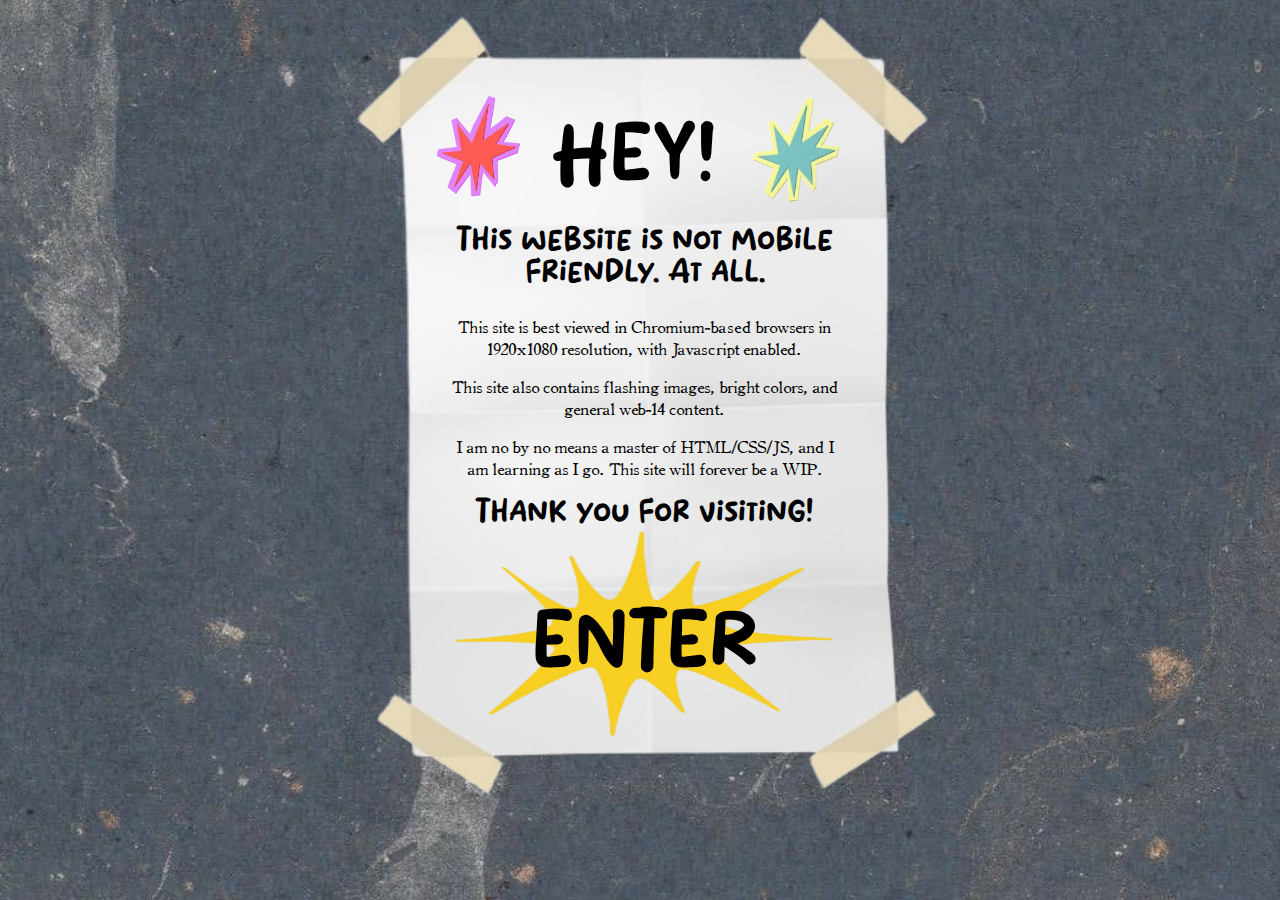
<file: index.html>
<!DOCTYPE html>
<html lang="en">
    <head>
        <link rel="stylesheet" href="css/general.css">
        <link rel="stylesheet" href="css/index.css">

        <meta charset="UTF-8">
        <meta name="viewport" content="width=device-width, initial-scale=1.0">
    
        <title>The Bulletin</title>
        <link rel="icon" type="image/x-icon" href="assets/pushpin.gif">
    </head>

    <body>
        <div class="paper">
        <img src="assets/index/tapedpaper.png" alt="" height="800px">

            <div class="papertxt">
                <div class="hey">
                    <img class="pinkred" src="assets/index/pinkred.png">
                    <h1>HEY!</h1>
                    <img class="blueyellow" src="assets/index/blueyellow.png">
                </div>
                
                <h2>This website is not mobile friendly. At all.</h2>
                <p>This site is best viewed in Chromium-based browsers in 1920x1080 resolution, with Javascript enabled.</p>
                <p>This site also contains flashing images, bright colors, and general web-14 content.</p>
                <p>I am no by no means a master of HTML/CSS/JS, and I am learning as I go. This site will forever be a WIP.</p>
                <h2>Thank you for visiting!</h2>
                
                <h1 class="enter"><a href="pages/homepage.html">ENTER</a></h1>
                <img class="yellow" src="assets/index/yellow.png">
            </div>
        </div>
    </body>
</html>
</file>
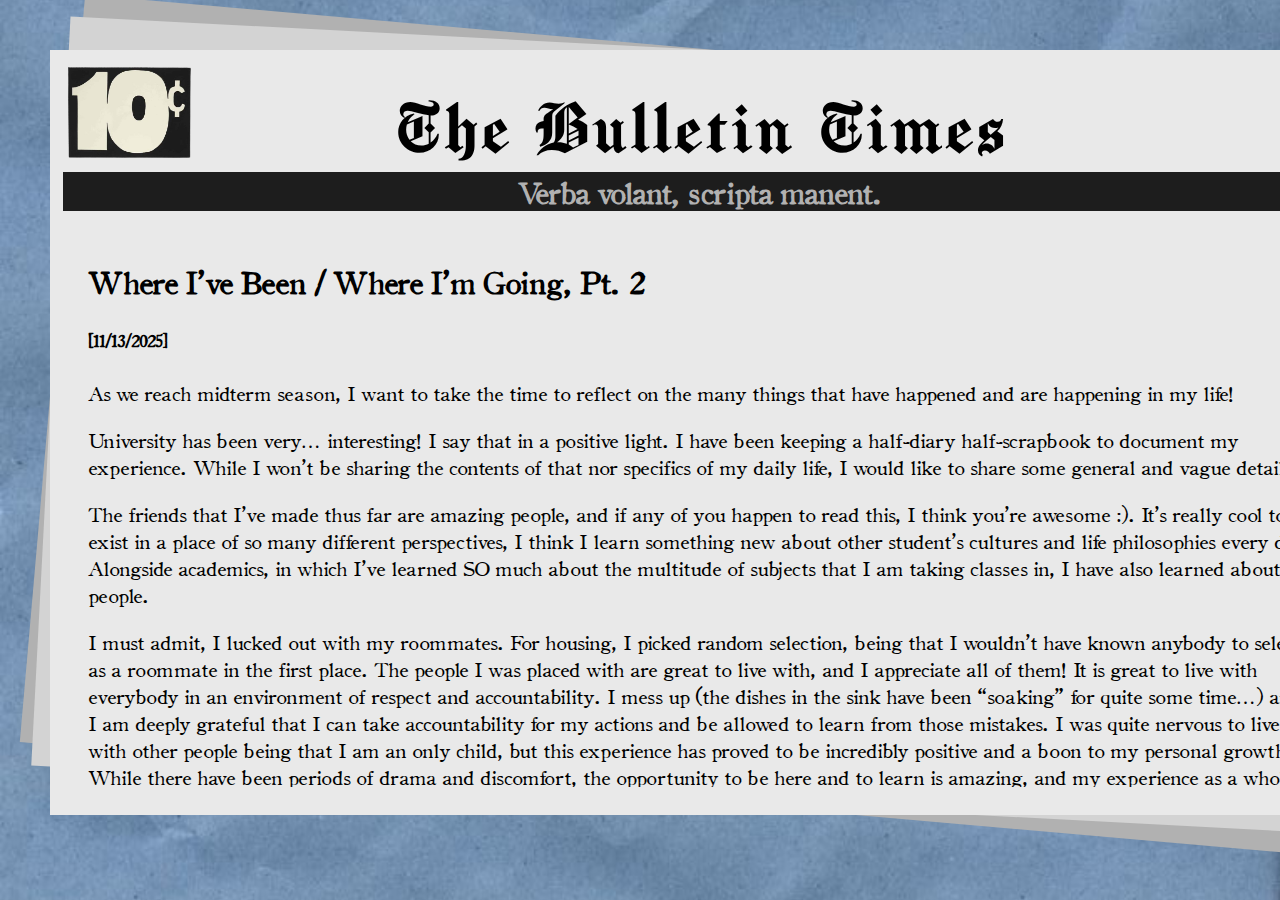
<file: pages/blog.html>
<!DOCTYPE html>
<html lang="en">
    <head>
        <link rel="stylesheet" href="/css/general.css">
        <link rel="stylesheet" href="/css/blog.css">

        <meta charset="UTF-8">
        <meta name="viewport" content="width=device-width, initial-scale=1.0">

        <title>The Bulletin - Blog</title>
        <link rel="icon" type="image/x-icon" href="/assets/pushpin.gif">
    </head>

    <body>
        <div class="paper-stack">
            <div class="image-container-paper">
                <img 
                src="/assets/blog/10c.png"
                height="125px"
                >

                <div class="paper-header">
                    <h1>The Bulletin Times</h1>

                    <div class="header-banner">
                        <h3>Verba volant, scripta manent.</h3>
                    </div>
                </div>

                <div class="card-container"> 

                    <!-- REMINDER THAT NEW POSTS GO ON TOP -->

                    
                <div class="card">
                    <h2>Where I’ve Been / Where I’m Going, Pt. 2</h2>
                    <h5>[11/13/2025]</h5>
                    <p>As we reach midterm season, I want to take the time to reflect on the many things that have happened and are happening in my life!</p>
                    <p>University has been very… interesting! I say that in a positive light. I have been keeping a half-diary half-scrapbook to document my experience. While I won’t be sharing the contents of that nor specifics of my daily life, I would like to share some general and vague details.</p>
                    <p>The friends that I’ve made thus far are amazing people, and if any of you happen to read this, I think you’re awesome :). It’s really cool to exist in a place of so many different perspectives, I think I learn something new about other student’s cultures and life philosophies every day! Alongside academics, in which I’ve learned SO much about the multitude of subjects that I am taking classes in, I have also learned about people.</p>
                    <p>I must admit, I lucked out with my roommates. For housing, I picked random selection, being that I wouldn’t have known anybody to select as a roommate in the first place. The people I was placed with are great to live with, and I appreciate all of them! It is great to live with everybody in an environment of respect and accountability. I mess up (the dishes in the sink have been “soaking” for quite some time…) and I am deeply grateful that I can take accountability for my actions and be allowed to learn from those mistakes. I was quite nervous to live with other people being that I am an only child, but this experience has proved to be incredibly positive and a boon to my personal growth. While there have been periods of drama and discomfort, the opportunity to be here and to learn is amazing, and my experience as a whole has been a net positive.</p>
                    <p>Now, to address the elephant in the room – I have been severely neglecting this website. To be honest, the university experience has been eating up a lot of my time. Given that I am in a place where I have responsibility to complete assignments, manage my time with much more scrutiny, and manage an apartment, the site has been placed on the backburner. Life is busy! Living away from my family for the first time has a giant learning curve, and I’m still figuring out some things. Regardless, I apologize for the broken promises of site updates and the lack of engagement I’ve had with this community. Today forward, I will make a conscious effort to work on this site as well as keep up with all of you! I appreciate you!</p>
                    <div class="endimage">
                        <img src="/assets/blog/heartsign.gif">
                    </div>
                </div>

                    <div class="card">
                        <h2>Where I’ve Been / Where I’m Going</h2>
                        <h5>[08/02/2025]</h5>
                        <p>It’s summer! I got my Associates and am now heading to university. I switched my major to computer science. Unfortunately most of my credits will not transfer as business admin. has little to do with comp sci, but at this point I do not care. This is a subject that I envision myself having a satisfying career in, if it takes me an extra year to complete the program then so be it.</p>
                        <p>My original thought was that with the extra time gained during the summer, I could flesh out this site more, study a new programming language, brush up on my math skills, etc. However, preparing for the transition to university has been eating up a lot of my time and energy. Preparing for living on campus, filling out all of the needed forms, going to the multiple orientations, and planning my degree are all taking up a lot of room in my brain.</p>
                        <p>I’ve been slowly picking away at different pages for this site. I am at the point where most of the page’s structures are completely finished, they just need to be filled with content (especially the shrine pages). I also have been revising some of the code in established pages.</p>
                        <p>In the meanwhile, I’ve been putting together a development portfolio for myself. It will just serve as a framework for now, as I feel I don’t have any worthwhile projects just yet. As I learn and make more things it will be updated. The job market and employment prospects for my desired career paths are not looking excellent at the moment, but I remain hopeful that if I showcase my talents well enough I will get hired (or at least an internship).</p>
                        <p>In all, things are looking up.</p>
                        <div class="endimage">
                            <img src="/assets/blog/highfive.webp">
                        </div>
                    </div>

                    <div class="card">
                        <h2>Keyboard Adventures / Review </h2>
                        <h5>[09/15/2024]</h5>
                        <p>I recently built a new mechanical keyboard! For those who are not familiar with what the following keyboard jargon (PCB, switches, membrane, etc.) means, I will explain below before delving into the build’s issues and timeline.</p>
                        <p>At their core, all keyboards work the same way – you press a key, and it sends a signal to your computer which is then decoded and turned into a letter or command. However, there are two main methods of making this happen: membrane keyboards, and mechanical keyboards.</p>
                        <p>On a membrane keyboard, all of the keys are connected to a rubber pad. When you press on a key, the pad gets pushed down to touch a circuit board. The part of the circuit board that gets touched determines which signal is sent to the computer. When pressed, the key can feel somewhat squishy.</p>
                        <div class="image-body">
                            <img 
                            src="/assets/blog/Membrane-key-deconstructed.jpg"
                            alt=""
                            height="300px">
                            <img 
                            src="/assets/blog/membrane-keyboard.png"
                            alt=""
                            height="300px">
                        </div>
                        <p>On the other hand, mechanical keyboards have a dedicated “switch” assigned to each section of a PCB (or “Printed Circuit Board”) to send signals to your computer. The feel of pressing on the key entirely depends on what type of switch is installed, it can be smooth, bumpy, or clicky. You can read in-depth about keyboard switches <a href="https://switchandclick.com/mechanical-keyboard-switch-guide/">here.</a> Mechanical keyboards can be purchased pre-built and pre-flashed, meaning that you can plug it in and immediately use it, or they can be purchased as parts and DIY-ed.</p>
                        <div class="image-body">
                            <img 
                            src="/assets/blog/mech-key-deconstructed.jpg"
                            alt=""
                            height="300px">
                            <img 
                            src="/assets/blog/mech-switches.jpg"
                            alt=""
                            height="300px">
                        </div>
                        <p>The advantage of DIY mechanical keyboards over pre-built and membrane keyboards is that if something malfunctions or breaks (let's say, the letter “H” will stop working all of a sudden), the keyboard can be fixed and be fully functional again. On a mechanical keyboard, you would have options on how to fix the issue, including simply replacing the broken parts. You also have options to customize the appearance of the keyboard, and they are easier to clean than membrane keyboards if gunk gets trapped in between a key.</p>
                        <p>If the letter “H” stops working on a membrane keyboard, the best option would be to throw the entire keyboard away and buy a new one. While for some, the convenience of plug-and-play keyboards trumps this potential outcome, I personally find it very wasteful. On average, a mechanical keyboard is rated to last anywhere from 20 million to 100 million key presses, while membrane keyboards typically only last five to ten million key presses. I’ve had to throw away multiple membrane keyboards simply due to heavy use (looking at you, Corsair!) Having to do this multiple times convinced me to switch to mechanical keyboards.</p>
                        <p>This is not to say that DIY mechanical keyboards are without their downsides. The cons to DIY mechanical keyboards are time, money, and patience. As I will later discuss, building mechanical keyboards can be incredibly frustrating, expensive, and time-consuming. They are frustrating to troubleshoot when something inevitably goes wrong or breaks, have an incredibly expensive barrier to entry, and take time and effort to learn to build as they are the antithesis of plug-and-play.</p>
                        <p>To get around these issues and still reap some of the benefits of a mechanical keyboard, you can buy pre-built. However, that puts you in the same spot as a membrane keyboard. Because it is pre-built, that usually means that repair is more difficult to achieve (but not impossible!) if something were to break, and it would be much more expensive to fully replace.</p>
                        <p>Now, onto the build timeline for my new mechanical keyboard! Pictured below is what the finished product looks like:</p>
                        <div class="image-body">
                            <img 
                            src="/assets/blog/kb-top.jpg" 
                            alt="" 
                            height="300px">
                            <img 
                            src="/assets/blog/kb.jpg" 
                            alt="" 
                            height="300px">
                        </div>
                        <p>Building this keyboard was probably one of the most frustrating builds I’ve done so far. It was an entire saga getting it to be functional, including some additional DIY jerry-rigging that shouldn’t have been necessary. There were many issues with this build that I would say were either the result of deceit, or massive design flaws with the keyboard case itself. What do I mean by this? Well... it’s a long story. </p>
                        <p>On the website where I purchased the DIY kit, there was a drop-down menu option that for an extra $10 they would make the PCB hot-swappable. When choosing this option, I was under the impression that the PCB that was listed on the website would be modified to be hot-swappable. Instead, I discovered that the drop-down option completely replaced the PCB with another PCB of the same format (65%) that was hot-swappable. In short, I thought I purchased a Savage65 PCB with hot-swap modifications, but instead received a hot-swap Brutal V2 (two completely different PCBs).</p>
                        <p>This originally wasn’t an issue, as I understand that some PCBs simply do not come in hot-swap variations. I figured, if it was an option to buy with the kit, and it's the same format, then it must be compatible with the other parts. I was very wrong.</p>
                        <p>I ran into the first issue after fully testing and assembling the keyboard. When I plugged the keyboard into my computer, the keyboard would only power on around half of the time. This was especially strange because during testing, when the top plate was not screwed into the bottom case, the PCB would turn on 100% of the time and give no issues. After some tinkering, I discovered that the PCB that I received was not, in fact, compatible with the case I had purchased it with in the kit.</p>
                        <p>Although in technicality the PCB does fit in the case, there is no clearance between where the USB-C port sits and where the PCB’s hot-swap sockets are placed. Because of the tight fit, these two components were touching and short circuiting the keyboard. This is why it would inconsistently power on. To fix this, I designed and 3D printed some risers for the case that sat in between the top and bottom of the case. This way, the PCB and USB-C port were not touching and the board would consistently power on.</p>
                        <div class="image-body">
                            <img 
                            src="/assets/blog/kb-riser.jpg"
                            alt=""
                            height="300px">
                        </div>
                        <p>After going through all of this trouble, I plugged in the keyboard and went onto QMK’s keyboard testing app, just to be sure that everything was working correctly. Lo and behold, the caps lock key was not registering!</p>
                        <div class="image-body">
                            <img 
                            src="/assets/blog/qmktester.png"
                            alt=""
                            height="300px">
                        </div>
                        <p>Wonderful.</p>
                        <p>At first, I assumed that because of all of the shorting the board went through, it had fried the hot-swap socket for the caps lock key. After some research and testing, though, I found out that the caps lock key was functional, but bound to “Fn”, the function key. Apparently, this is a default for the keyboard, which I don’t really understand because there are four additional media keys that could’ve been mapped to be Fn instead. But I digress.</p>
                        <p>This discovery, as annoying as it was at the time, came as somewhat of a relief. I was happy that the key’s socket wasn’t broken, as that would mean that I would have to solder to fix it. The fix for this issue is simple conceptually, but in practice is a major headache. I am not going to cover QMK simply because it frustrates me to no end, and in my opinion has very poor documentation for beginners and people who do not understand technical jargon. However, for re-mapping the keyboard, QMK is the best available option to do so.</p>
                        <p>Having to use QMK is not my biggest gripe with this keyboard, though. I am mainly upset that I had to go out of my way to get the keyboard to turn on without shorting. Through building this keyboard, it has become abundantly clear that this case is not compatible with the Brutal V2 hot-swap PCB. I feel empathy for those who may have purchased the same kit that I did, but do not have access to the resources that I do. Imagine you were a complete beginner to the keyboard hobby and wanted to build a keyboard that was quality and at a reasonable price. You purchase the keyboard kit with the $10 hot-swap upgrade, perhaps because you do not own a soldering iron and all of the materials needed. You receive your keyboard kit, build it according to the instructions to the letter, and it will not power on at all. To make matters worse, if you do not have access to 3D CAD software or a 3D printer (which, by the way, have incredibly steep learning curves), there would be no possible way to sufficiently fix this issue. You would be $300 in the hole, with nothing to show for it! It is almost as if you paid extra money to receive a product that was near guaranteed not to work due to compatibility issues.</p>
                        <p>It is beyond me why the company I purchased from has an option to include this PCB as an option for the Savage65 kit. The hopeful side in me is giving them the benefit of the doubt. Perhaps they simply did not realize that this issue is occurring, as the case does technically “fit”. The cynic in me thinks that this is just plain deceit on the part of the company. I believe that it is incredibly deceitful of them to list a hot-swap “upgrade” under the “Savage65 PCB Choice” category. One would think that an upgrade would entail modifying a Savage65 PCB to be hot-swap for additional cost, not replacing the advertised PCB with an entirely different, incompatible PCB.</p>
                        <p>It is a great shame that these issues occurred, as other than the shorting it was a relatively good build process (this cannot be said about many keyboard builds.) I believe that all of this frustration could have been prevented if the company were transparent about PCB compatibility for their different cases. If I had been made aware that the hot-swap PCB was not compatible with the case, I would’ve simply ordered the solder version and saved myself the headache and work of figuring out how to make the keyboard power on. The entire experience of building this keyboard was incredibly frustrating and time-consuming. If I had to rate my experience, it would be two stars out of five. I am not going to say that you should never buy from this company, because I am sure that had I received a compatible PCB the building experience would be excellent. Regardless, I now have a functional keyboard that I can use to create more code for this website, and for that I am grateful.</p>
                        <div class="endimage">
                            <img 
                            src="/assets/blog/aaaaaaaa.gif"
                            alt=""
                            height="300px">
                        </div>
                    </div>

                    <div class="card">
                        <h2>First Post! </h2>
                        <h5>[08/13/2024]</h5>

                        <p>First post! Building this site has been a lot of trial and error, and there are still many bugs to fix, however I am proud of myself for at least putting something onto the page, lol. As for the pages of the site that are not built yet, I am planning to complete one aspect of the website every two or three weeks, and releasing on a monthly schedule. Releases will generally stick to this time frame, but may be shorter or longer due to factors like the difficulty or volume of creating said page. It is a long time in between updates, but I am a full-time student. Most of my attention will be going towards school work, but I am going to try to dedicate time to work on the site as much as I can!</p>
                        <h5>My goals for this site are to:</h5>
                        <ul>
                            <li>Make it so the entire page scales with the screen size, but keeps each element aligned the same as its original position. For now, I managed to make this happen by putting a grid within a container, which has a set size in px. It’s garbage, but the garbage will do!</li>
                            <li>Make pages responsive. I do recognize that most of the pages are not responsive to layout changes, which is something that I am looking into solutions for. I am building this site on a 16:9 monitor, so on my end it looks fine, but for others some elements may be cut off, squashed, stretched, or misaligned. I have been struggling with aligning elements on my pages, especially since there are a lot of image elements.</li>
                            <li>Clean up the mess that is written in my HTML and CSS. Optimizing the code should make for easier future updates. This is something that’s achieved through time spent learning HTML and CSS. The more I learn, the better my code will be structured.</li>
                            <li>Learn JS. While I have some prior knowledge of HTML and CSS from a high school web design class (shout-out to Mrs. Hahn!) I have no idea what I am doing when it comes to JS. I would like to get a grasp on the basics, so I can at the very least clean up the Frankenstein-ed JS code in this site.</li>
                        </ul>
                        <p>I have been writing the code for this website using a keyboard with broken arrow keys and number keys. Although they don’t typically seem super useful, coding without arrow keys to navigate between lines is a royal pain. I also cannot type the number six, and have been copying and pasting it from the Wikipedia article on Arabic numerals whenever needed. Being that this is the only keyboard that I have, it is concerning that key by key it is beginning to fail. Safe to say, a new board has been ordered. I somehow managed to get a full Savage65 kit from CannonKeys. It was on a clearance/bundle sale that included mystery switches and mystery keycaps, which should be enough to fill the entire board with. It was cheap enough for me to justify buying it instead of repairing my current keyboard’s PCB. I am just waiting for it to arrive in the mail! After I finish the build, I will share the results. I cannot promise that it will be aesthetically pleasing in its color scheme and be matching! However, it will be functional and that is all that matters to me as of now.</p>
                        <p>If you’re still reading, I would like to say thank you for visiting! If you found any bugs that weren’t already mentioned in this post, please let me know. See ya later! </p>
                        <div class="endimage">
                            <img 
                            src="/assets/blog/typingcat.gif"
                            alt="A cat with black fur and white paws, typing on an Apple laptop on a wooden table."
                            width="300px">
                        </div>
                    </div>
                </div>
            </div>

            <div class="image-container-paper-behind1"></div>
            <div class="image-container-paper-behind2"></div>
        </div>
    </body>
</html>
</file>
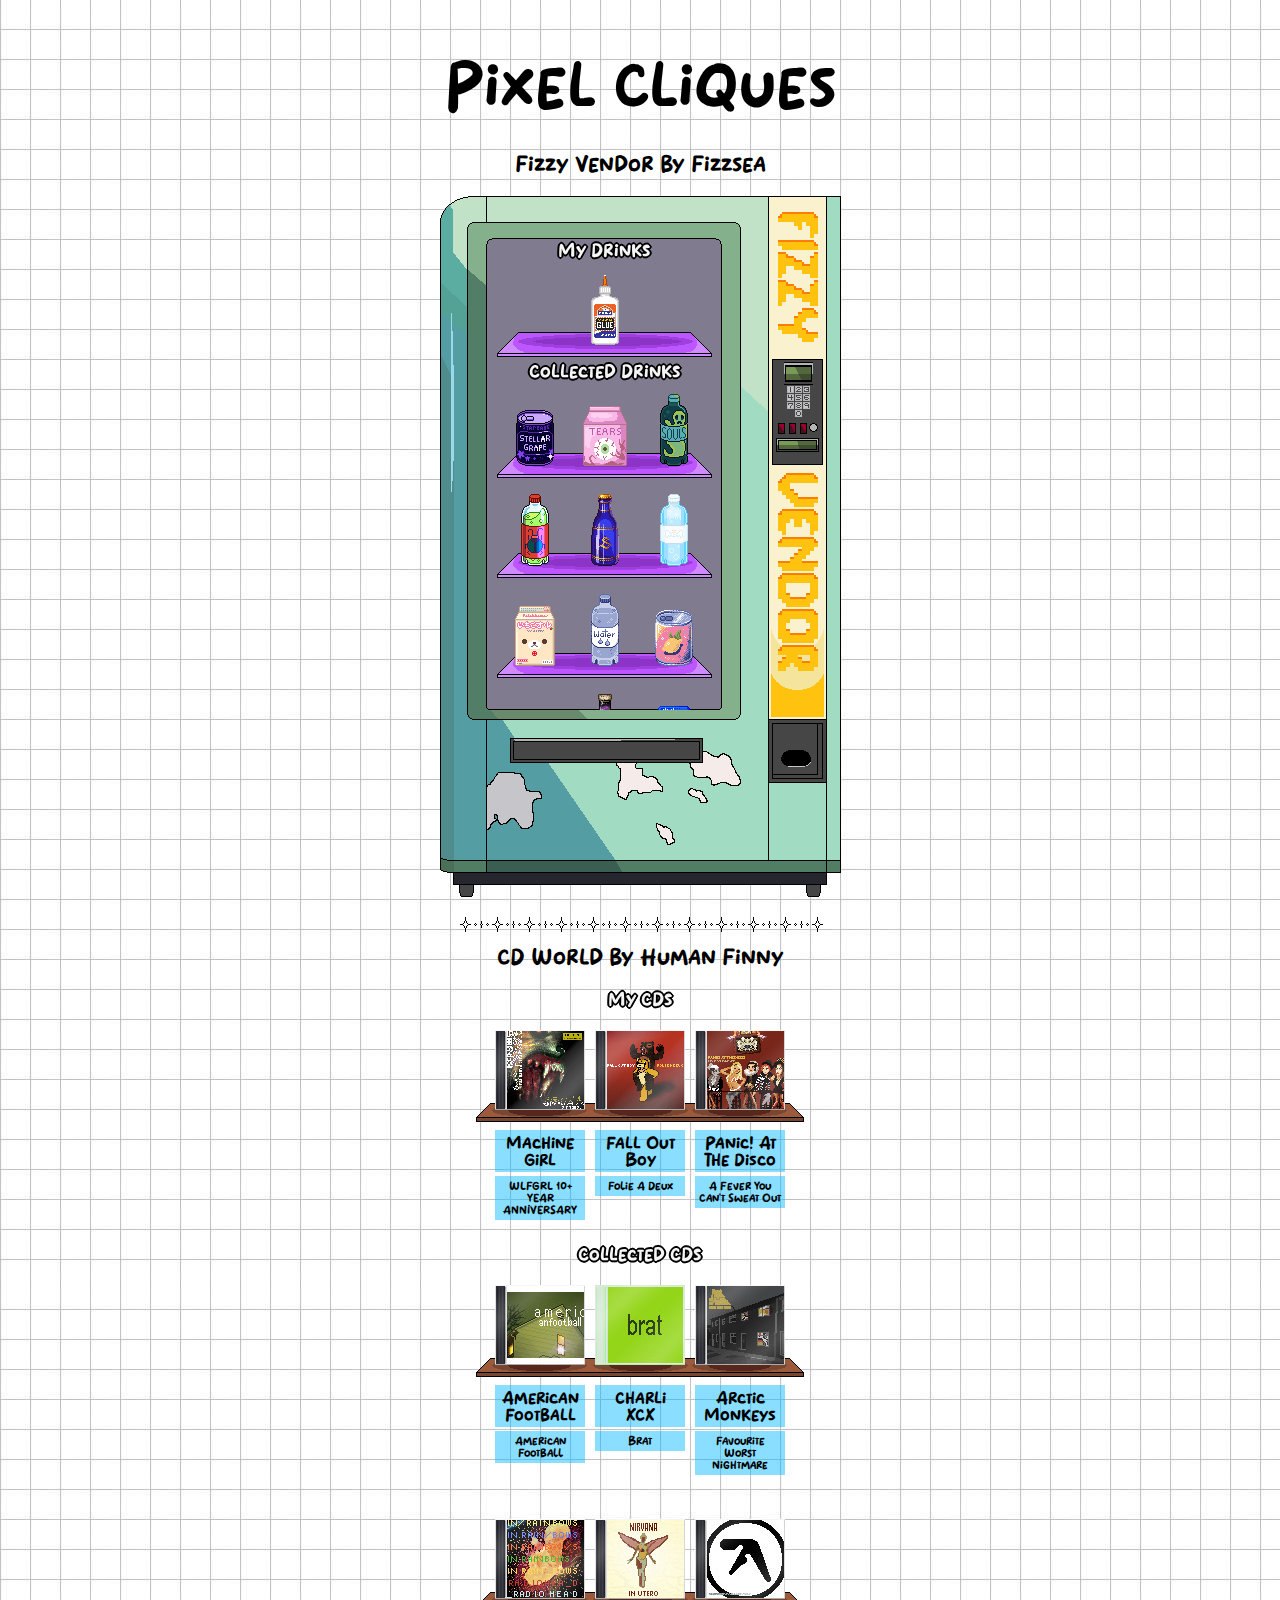
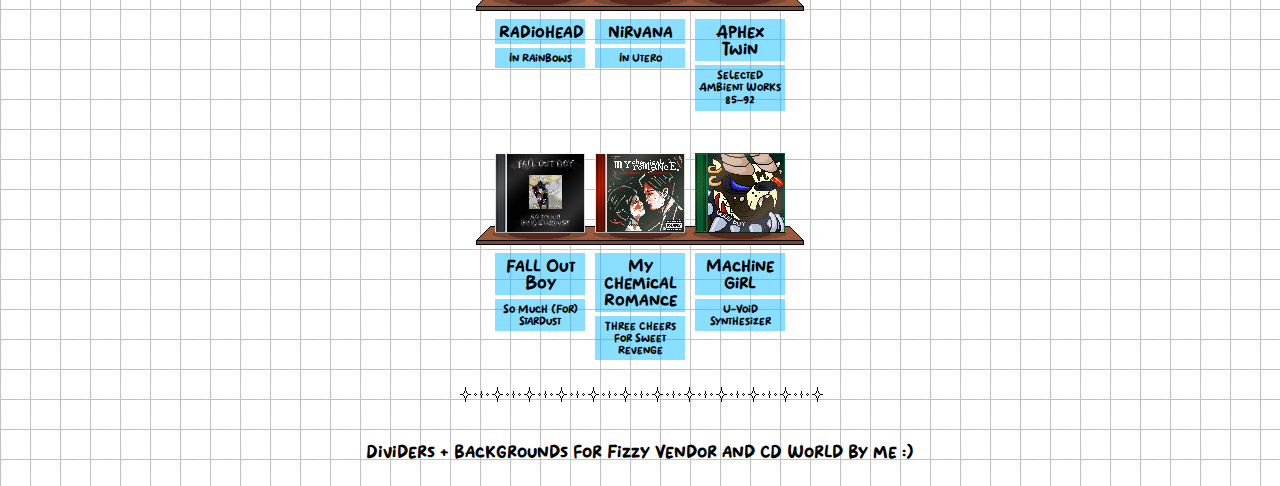
<file: pages/cliques.html>
<!DOCTYPE html>
<html lang="en">
    <head>
        <link rel="stylesheet" href="/css/general.css">
        <link rel="stylesheet" href="/css/cliques.css">

        <meta charset="UTF-8">
        <meta name="viewport" content="width=device-width, initial-scale=1.0">
    
        <title>The Bulletin - Cliques</title>
        <link rel="icon" type="image/x-icon" href="/assets/pushpin.gif">
    </head>

    <body>
        <h1>Pixel Cliques</h1>

        <!-- FIZZY -->
        <h2><a href="https://fizzsea.neocities.org/extra/fizzyvendor">Fizzy Vendor</a> by <a href="https://fizzsea.neocities.org/">Fizzsea</a></h2>
        <div class="vendingmachine">
            <div class="vend">
                <h2 class="outline">My Drinks</h2>
                <div class="vendingrow">
                    <a><img class="bottle" src="/assets/cliques/fizzy/kid-koda1.png"></a>
                </div>

                <h2 class="outline">Collected Drinks</h2>
                <div class="vendingrow">
                    <a href="https://starbage.neocities.org/" target="_blank"><img class="bottle" src="/assets/cliques/fizzy/starbage1.gif"></a>
                    <a href="https://ophanimkei.com/" target="_blank"><img class="bottle" src="/assets/cliques/fizzy/ophanimkei3.png"></a>
                    <a href="https://mikaorangeart.neocities.org/" target="_blank"><img class="bottle" src="/assets/cliques/fizzy/mikaorangeart2.png"></a>                
                </div>

                <div class="vendingrow">
                    <a href="https://spiders.neocities.org/" target="_blank"><img class="bottle" src="/assets/cliques/fizzy/buggy.png"></a>
                    <a href="https://solaria.neocities.org/" target="_blank"><img class="bottle" src="/assets/cliques/fizzy/solaria.png"></a>
                    <a href="https://ophanimkei.com/" target="_blank"><img class="bottle" src="/assets/cliques/fizzy/heaven.png"></a>
                </div>
                
                <div class="vendingrow">
                    <a href="https://artwork.neocities.org/" target="_blank"><img class="bottle" src="/assets/cliques/fizzy/artwork1.png"></a>
                    <a href="https://bloopywoopy.neocities.org/" target="_blank"><img class="bottle" src="/assets/cliques/fizzy/bloopywoopy1.png"></a>
                    <a href="https://bloopywoopy.neocities.org/" target="_blank"><img class="bottle" src="/assets/cliques/fizzy/lemon-soda.png"></a>
                </div>

                <div class="vendingrow">
                    <a href="https://butt0n-z.neocities.org/" target="_blank"><img class="bottle" src="/assets/cliques/fizzy/button0z.png"></a>
                    <a href="https://antikrist.lol/" target="_blank"><img class="bottle" src="/assets/cliques/fizzy/antikrist1.png"></a>
                    <a href="https://mitzyrie.neocities.org/" target="_blank"><img class="bottle" src="/assets/cliques/fizzy/mitzyrie1.png"></a>
                </div>

                <div class="vendingrow">
                    <a href="https://pastelhello.com/" target="_blank"><img class="bottle" src="/assets/cliques/fizzy/pastelhello1.png"></a>
                    <a href="https://rabbitnet.neocities.org/" target="_blank"><img class="bottle" src="/assets/cliques/fizzy/rabbitnet.png"></a>
                    <a href="https://fizzsea.neocities.org/" target="_blank"><img class="bottle" src="/assets/cliques/fizzy/fizzsea1.png"></a>
                </div>
            </div>
            
        </div>

        <div class="divider">
            <img src="/assets/cliques/divider.png"><img src="/assets/cliques/divider.png"><img src="/assets/cliques/divider.png"><img src="/assets/cliques/divider.png"><img src="/assets/cliques/divider.png"><img src="/assets/cliques/divider.png"><img src="/assets/cliques/divider.png"><img src="/assets/cliques/divider.png"><img src="/assets/cliques/divider.png"><img src="/assets/cliques/divider.png"><img src="/assets/cliques/divider.png"><img src="/assets/cliques/end.png">
        </div>
        
        <!-- CD -->
        <h2><a href="https://humanfinny.neocities.org/clubs/cd_world/cdworld_home">CD World</a> by <a href="https://humanfinny.neocities.org/">Human Finny</a></h2>
        <h2 class="outline">My CDs</h2>
        <div class="cdrow3x">
            <div class="album">
                <img src="/assets/cliques/cds/wlfgrlpxlcd.png">
                <h3 class="artist">Machine Girl</h3>
                <h3 class="desc"><a href="https://youtu.be/zkfUXYvUu4o?si=zE6hCe2iusLr0hqH" target="_blank">WLFGRL 10+ YEAR ANNIVERSARY</a></h3>
            </div>
            
            <div class="album">
                <img src="/assets/cliques/cds/folieadeuxpxlcd.png">
                <h3 class="artist">Fall Out Boy</h3>
                <h3 class="desc"><a href="https://youtube.com/playlist?list=OLAK5uy_lVNO_ZIBVkbkISz3VP92AhhPXXSHdYkyo&si=1k2HC6f3Im3al7YT" target="_blank">Folie A Deux</a></h3>
            </div>

            <div class="album">
                <img src="/assets/cliques/cds/feverpixelcd.png">
                <h3 class="artist">Panic! At The Disco</h3>
                <h3 class="desc"><a href="https://youtube.com/playlist?list=PLcYIWS2wAj7WEj1wb2I06d7_6rVz2W8Tv&si=0iFJUr_b0zUI5fIx">A Fever You Can't Sweat Out</a></h3>
            </div>
        </div>

        <h2 class="outline">Collected CDs</h2>
        <div class="cdrow3x">
            <div class="album">
                <a href="https://shy.house/" target="_blank"><img src="/assets/cliques/cds/americanfootball.jpg"></a>
                <h3 class="artist">American Football</h3>
                <h3 class="desc"><a href="https://youtube.com/playlist?list=OLAK5uy_mE1-Wb9OUA51_3cUk7LcjIqlbkUuqlV4Y&si=fzOUY9FKZmRIOJ0L" target="_blank">American Football</a></h3>
            </div>

            <div class="album">
                <a href="https://armxnd.neocities.org/" target="_blank"><img src="/assets/cliques/cds/brat.jpg"></a>
                <h3 class="artist">Charli XCX</h3>
                <h3 class="desc"><a href="https://youtube.com/playlist?list=PLsiiNfmWVgnmemtL64pU3eXP3It4jNplw&si=nNoArt8W2naYyilI" target="_blank">Brat</a></h3>
            </div>

            <div class="album">
                <a href="https://sclptures.neocities.org/" target="_blank"><img src="/assets/cliques/cds/favoriteworstnightmare.jpg"></a>
                <h3 class="artist">Arctic Monkeys</h3>
                <h3 class="desc"><a href="https://youtube.com/playlist?list=OLAK5uy_nfZ17klf8vLzhRMfLlj4aeatoR2ilY6mI&si=KCjjAhFrv9t2caAO" target="_blank">Favourite Worst Nightmare</a></h3>
            </div>
        </div>
        
        <div class="cdrow3x">
            <div class="album">
                <a href="https://getcubed.neocities.org/" target="_blank"><img src="/assets/cliques/cds/inrainbows.png"></a>
                <h3 class="artist">Radiohead</h3>
                <h3 class="desc"><a href="https://youtube.com/playlist?list=PLpuAQIiG6Znp_SRcaF-mJ8q1ef-7yeHtO&si=Ntk97XYdT1qRBkKU" target="_blank">In Rainbows</a></h3>
            </div>
            
            <div class="album">
                <a href="https://kurt.starburned.org/" target="_blank"><img src="/assets/cliques/cds/inutero.png"></a>
                <h3 class="artist">Nirvana</h3>
                <h3 class="desc"><a href="https://youtube.com/playlist?list=OLAK5uy_mjIISi65ovtKH354CMEnPtSbktEi-ZCRw&si=oYJYt_IYdgj4kl1r" target="_blank">In Utero</a></h3>
            </div>

            <div class="album">
                <a href="https://shy.house/" target="_blank"><img src="/assets/cliques/cds/selectedambientworks.jpg"></a>
                <h3 class="artist">Aphex Twin</h3>
                <h3 class="desc"><a href="https://youtube.com/playlist?list=OLAK5uy_luEur9V6VWGm0oMYWJlNgRHlsvEOaAHww&si=Nh27NVjA2VFEAU43" target="_blank">Selected Ambient Works 85–92</a></h3>
            </div>
        </div>

        <div class="cdrow3x">
            <div class="album">
                <a href="https://wynterskieslife.neocities.org/" target="_blank"><img src="/assets/cliques/cds/stardust.jpg"></a>
                <h3 class="artist">Fall Out Boy</h3>
                <h3 class="desc"><a href="https://youtube.com/playlist?list=OLAK5uy_lUG4n-L0O9lHIlFQqIAnkhKQUCtGYo8Sw&si=tsa_H6pe31GxLczr" target="_blank">So Much (For) Stardust</a></h3>
            </div>

            <div class="album">
                <a href="ttaxyy.neocities.org" target="_blank"><img src="/assets/cliques/cds/threecheers.jpg"></a>
                <h3 class="artist">My Chemical Romance</h3>
                <h3 class="desc"><a href="https://youtube.com/playlist?list=OLAK5uy_mfLCgPM8m2vNx8o5G9_9YDZ4MHifSvvLw&si=ovaVxaPCUwQvq2Aw" target="_blank">Three Cheers for Sweet Revenge</a></h3>
            </div>

            <div class="album">
                <a href="soapfriendo.neocities.org" target="_blank"><img src="/assets/cliques/cds/uvoid.jpg"></a>
                <h3 class="artist">Machine Girl</h3>
                <h3 class="desc"><a href="https://youtube.com/playlist?list=OLAK5uy_mdeNk5SXcZoVkRiC-KDHnsY-Rv97A76uI&si=uFzhMwLOA00XwkQI" target="_blank">U-Void Synthesizer</a></h3>
            </div>
        </div>

        <div class="divider">
            <img src="/assets/cliques/divider.png"><img src="/assets/cliques/divider.png"><img src="/assets/cliques/divider.png"><img src="/assets/cliques/divider.png"><img src="/assets/cliques/divider.png"><img src="/assets/cliques/divider.png"><img src="/assets/cliques/divider.png"><img src="/assets/cliques/divider.png"><img src="/assets/cliques/divider.png"><img src="/assets/cliques/divider.png"><img src="/assets/cliques/divider.png"><img src="/assets/cliques/end.png">
        </div>
        <h3>Dividers + backgrounds for Fizzy Vendor and CD World by me :)</h3>
    </body>
</html>
</file>
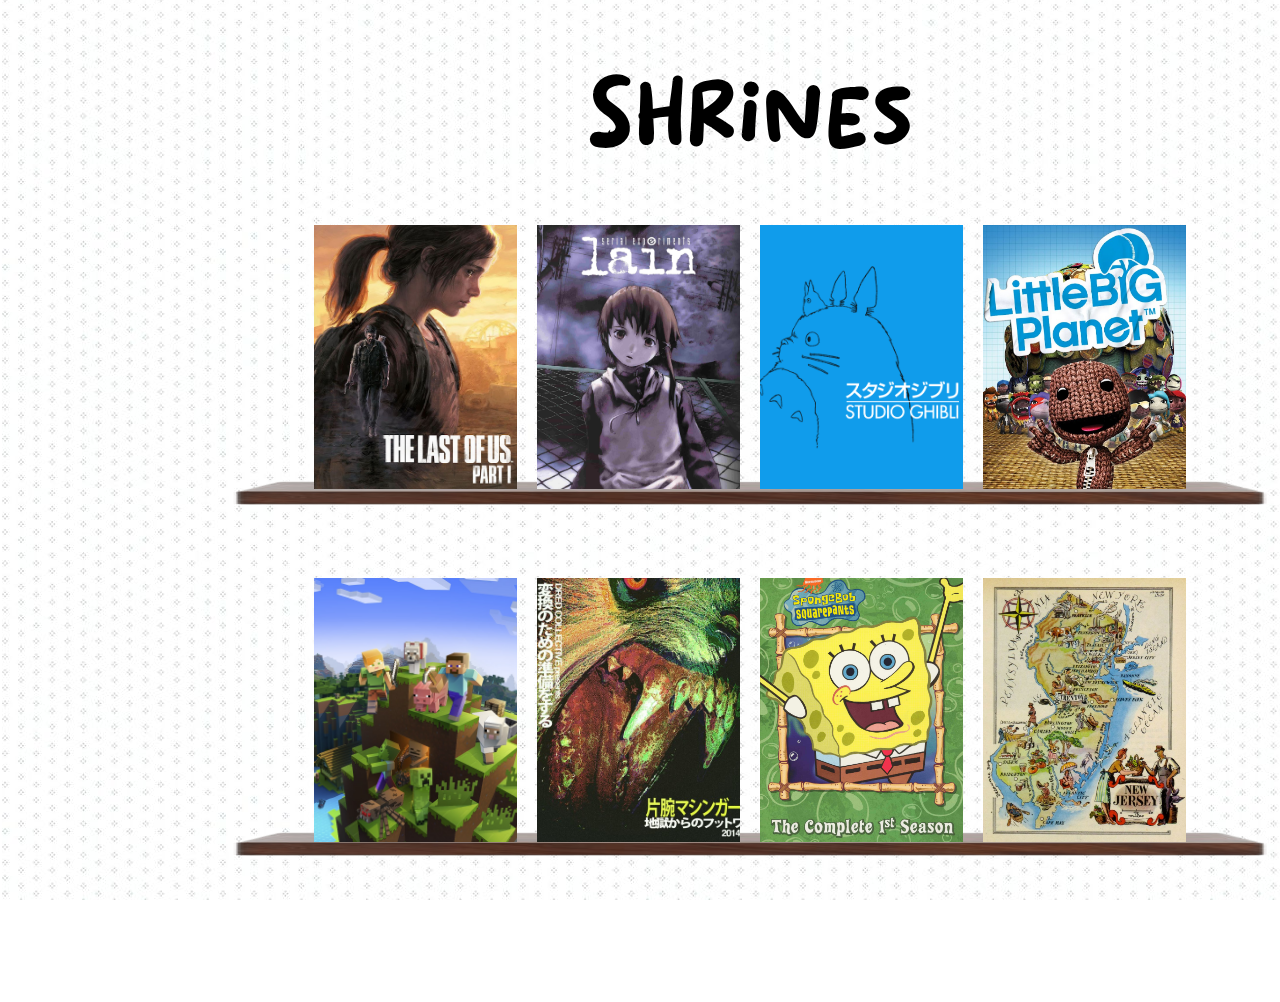
<file: pages/shrines.html>
<!DOCTYPE html>
<html lang="en">
    <head>
        <link rel="stylesheet" href="/css/general.css">
        <link rel="stylesheet" href="/css/shrines.css">

        <meta charset="UTF-8">
        <meta name="viewport" content="width=device-width, initial-scale=1.0">
    
        <title>The Bulletin - Shrines</title>
        <link rel="icon" type="image/x-icon" href="/assets/pushpin.gif">
    </head>

    <body>
        <div class="shrine">

            <h1>Shrines</h1>

            <div class="row">
                
                <div class="title">
                    <img src="/assets/shrines/tloup1.jpg" style="width: 203px; height: 264px; object-fit: cover; object-position: 0 100%;" onclick="openPopup()">
                </div>

                <div class="title">
                    <div class="imghvr">
                        <img src="/assets/shrines/lain.jpg" style="width: 203px; height: 264px; object-fit: cover;">
                        <span>
                            <img src="/assets/construction.gif">
                        </span>
                    </div>
                </div>

                <div class="title">
                    <div class="imghvr">
                        <img src="/assets/shrines/ghibli.png" style="width: 203px; height: 264px; object-fit: cover; object-position: 70%;">
                        <span>
                            <img src="/assets/construction.gif">
                        </span>
                    </div>
                </div>

                <div class="title">
                    <div class="imghvr">
                        <img src="/assets/shrines/lbp.jpeg" style="width: 203px; height: 264px; object-fit: cover;">
                        <span>
                            <img src="/assets/construction.gif">
                        </span>
                    </div>
                </div>
            </div>

            <div class="shelf">
                <img src="/assets/shrines/shelf.png">
            </div>

            <div class="row">
                <div class="title">
                    <div class="imghvr">
                        <img src="/assets/shrines/minecraft.jpeg" style="width: 203px; height: 264px; object-fit: cover;">
                        <span>
                            <img src="/assets/construction.gif">
                        </span>
                    </div>
                </div>

                <div class="title">
                    <div class="imghvr">
                        <img src="/assets/shrines/wlfgrl.jpg" style="width: 203px; height: 264px; object-fit: cover;">
                        <span>
                            <img src="/assets/construction.gif">
                        </span>
                    </div>
                </div>

                <div class="title">
                    <div class="imghvr">
                        <img src="/assets/shrines/spongebob.jpg" style="width: 203px; height: 264px; object-fit: cover;">
                        <span>
                            <img src="/assets/construction.gif">
                        </span>
                    </div>
                </div>

                <div class="title">
                    <div class="imghvr">
                        <img src="/assets/shrines/newjersey.jpg" style="width: 203px; height: 264px; object-fit: cover;">
                        <span>
                            <img src="/assets/construction.gif">
                        </span>
                    </div>
                    
                </div>
            </div>

            <div class="shelf">
                <img src="/assets/shrines/shelf.png">
            </div>

            <div class="overlay" id="popupOverlay">
                <div class="popup">
                    <h2>Warning!</h2>
                    <p>The following shrine is about a game rated M (17+) by the ESRB.</p>
                    <p>Trigger warnings include: guns, intense violence, death, gore, tragedy, strong language, suicide, allusion to sexual themes, alcohol and allusion to drugs. </p>
                    <button class="accept" onclick="acceptAction()">Continue</button>
                    <button class="reject" onclick="rejectAction()">Go Back</button>
                </div>
            </div>
        </div>

        <!-- TLOU WARNING -->
        <script>
            function openPopup() {
                document.getElementById("popupOverlay").style.display = "flex";
            }

            function acceptAction() {
                window.location.href = "tloupt1.html";
            }

            function rejectAction() {
                document.getElementById("popupOverlay").style.display = "none";
            }
        </script>
    </body>
</html>
</file>
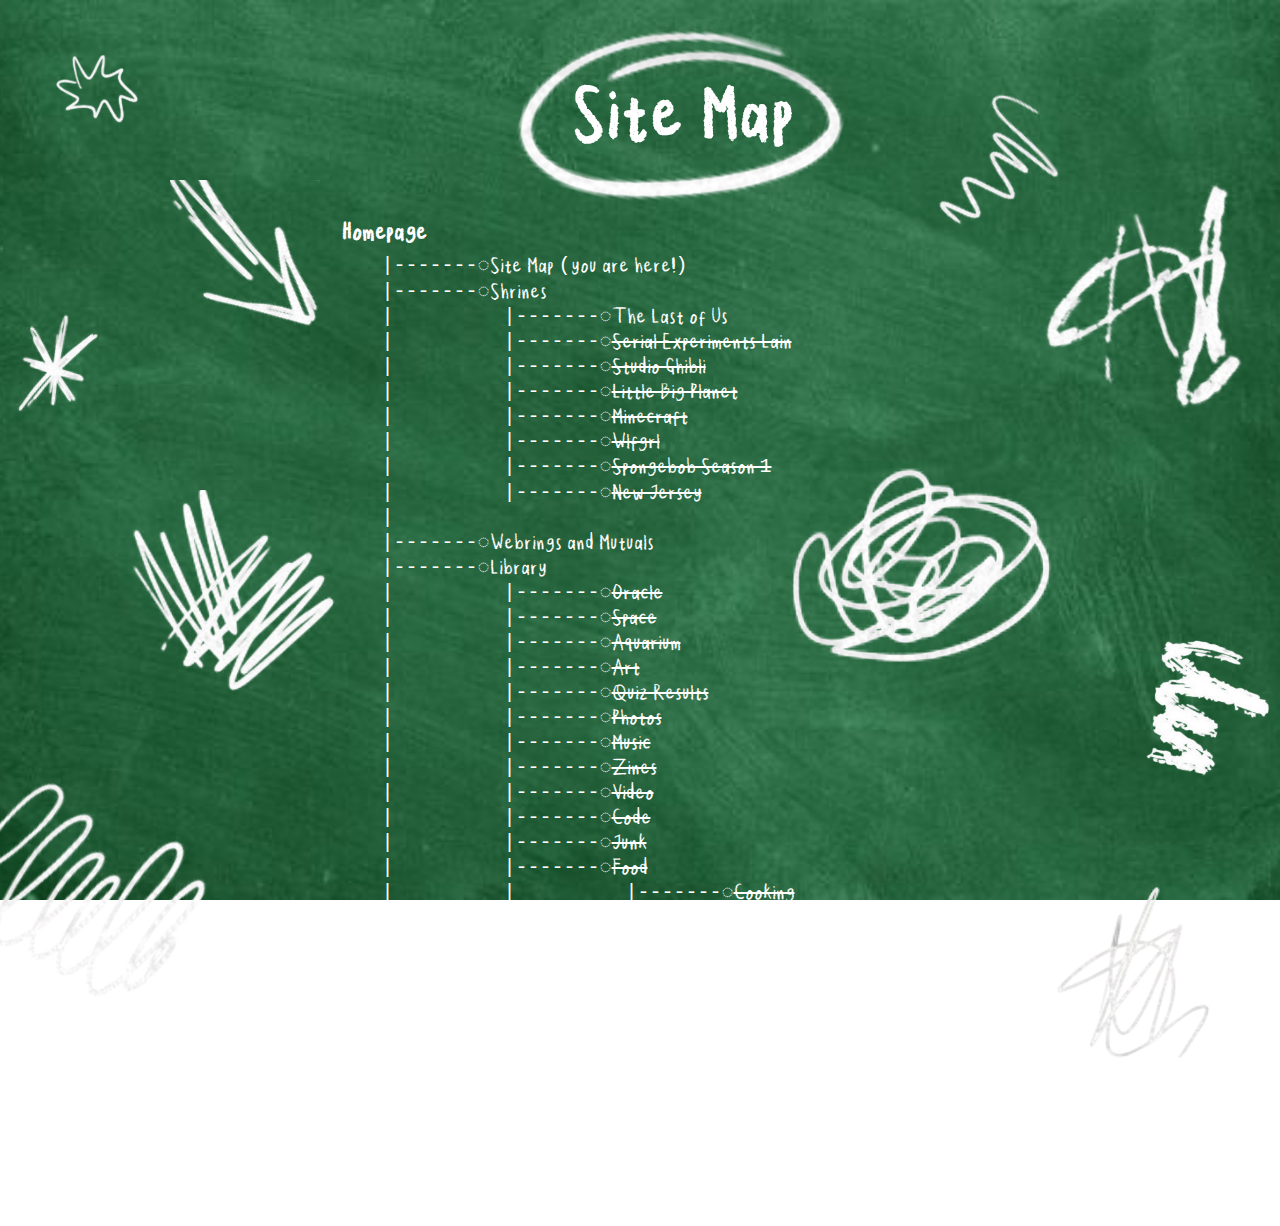
<file: pages/sitemap.html>
<!DOCTYPE html>
<html lang="en">
    <head>
        <link rel="stylesheet" href="/css/general.css">
        <link rel="stylesheet" href="/css/sitemap.css">

        <meta charset="UTF-8">
        <meta name="viewport" content="width=device-width, initial-scale=1.0">

        <title>The Bulletin - Sitemap</title>
        <link rel="icon" type="image/x-icon" href="/assets/pushpin.gif">
    </head>

    <body>
        <div class="container">

            <!-- list -->
            <div class="item list">

                <img class="circle"
                src="/assets/sitemap/circle.png"
                alt=""
                width="350px">

                <h1>Site Map</h1>
                <h3><a href="homepage.html">Homepage</a></h3>
                <ul>
                    <li id="lvl1">Site Map (you are here!)</li>
                    <li id="lvl1"><a href="shrines.html">Shrines</a></li>
                    <li id="lvl2"><a href="tloupt1.html">The Last of Us</a></li>
                    <li id="lvl2"><s><a>Serial Experiments Lain</a></s></li>
                    <li id="lvl2"><s><a>Studio Ghibli</a></s></li>
                    <li id="lvl2"><s><a>Little Big Planet</a></s></li>
                    <li id="lvl2"><s><a>Minecraft</a></s></li>
                    <li id="lvl2"><s><a>Wlfgrl</a></s></li>
                    <li id="lvl2"><s><a>Spongebob Season 1</a></s></li>
                    <li id="lvl2"><s><a>New Jersey</a></s></li>
                    <li id="lvl0"></li>
                    <li id="lvl1"><a href="webrings.html">Webrings and Mutuals</a></li>
                    <li id="lvl1"><a href="library.html">Library</a></li>
                    <li id="lvl2"><s><a>Oracle</a></s></li>
                    <li id="lvl2"><s><a>Space</a></s></li>
                    <li id="lvl2"><s><a>Aquarium</a></s></li>
                    <li id="lvl2"><s><a>Art</a></s></li>
                    <li id="lvl2"><s><a>Quiz Results</a></s></li>
                    <li id="lvl2"><s><a>Photos</a></s></li>
                    <li id="lvl2"><s><a>Music</a></s></li>
                    <li id="lvl2"><s><a>Zines</a></s></li>
                    <li id="lvl2"><s><a>Video</a></s></li>
                    <li id="lvl2"><s><a>Code</a></s></li>
                    <li id="lvl2"><s><a>Junk</a></s></li>
                    <li id="lvl2"><s><a>Food</a></s></li>
                    <li id="lvl3"><s><a>Cooking</a></s></li>
                    <li id="lvl3"><s><a>Baking</a></s></li>
                    <li id="lvl3"><s><a>Brew Review</a></s></li>
                    <li id="lvl3"><s><a>Coffee Review</a></s></li>
                    <li id="lvl0-1"></li>
                    <li id="lvl2"><s><a>Computer</a></s></li>
                    <li id="lvl2"><s><a>Outside</a></s></li>
                    <li id="lvl0"></li>     
                    <li id="lvl1"><s><a>Buttons</a></s></li>
                    <li id="lvl1"><a href="blog.html">Blog</a></li>
                    <li id="lvl1"><a href="https://kidxkoda.atabook.org/">Guestbook</a></li>
                    <li id="lvl1"><a href="cliques.html">Cliques</a></li>
                    <li id="lvl1"><a href="https://neocities.org/site/kid-koda">Neocities Profile</a></li>
                </ul>
            </div>

            <!-- images -->
            <div class="item left">
                <img class="star"
                src="/assets/sitemap/star.png"
                alt=""
                width="150px">
                
                <img class="crosshatch"
                src="/assets/sitemap/crosshatch.png"
                alt=""
                width="220px">

                <img class="flash"
                src="/assets/sitemap/flash.png"
                alt=""
                width="100px">

                <img class="loops"
                src="/assets/sitemap/loops.png"
                alt=""
                width="250px">
                
                <img class="arrow"
                src="/assets/sitemap/arrow.png"
                alt=""
                width="150px">
            </div>


            <div class="item right">
                <img class="randomscribble"
                src="/assets/sitemap/randomscribble.png"
                alt=""
                width="250px">

                <img class="spiralscribble"
                src="/assets/sitemap/spiralscribble.png"
                alt=""
                width="300px">

                <img class="thickscribble"
                src="/assets/sitemap/thickscribble.png"
                alt=""
                width="150px">

                <img class="thinscribble"
                src="/assets/sitemap/thinscribble.png"
                alt=""
                width="250px">

                <img class="vertscribble"
                src="/assets/sitemap/vertscribble.png"
                alt=""
                width="200px">
            </div>

        </div>
    </body>
</html>
</file>
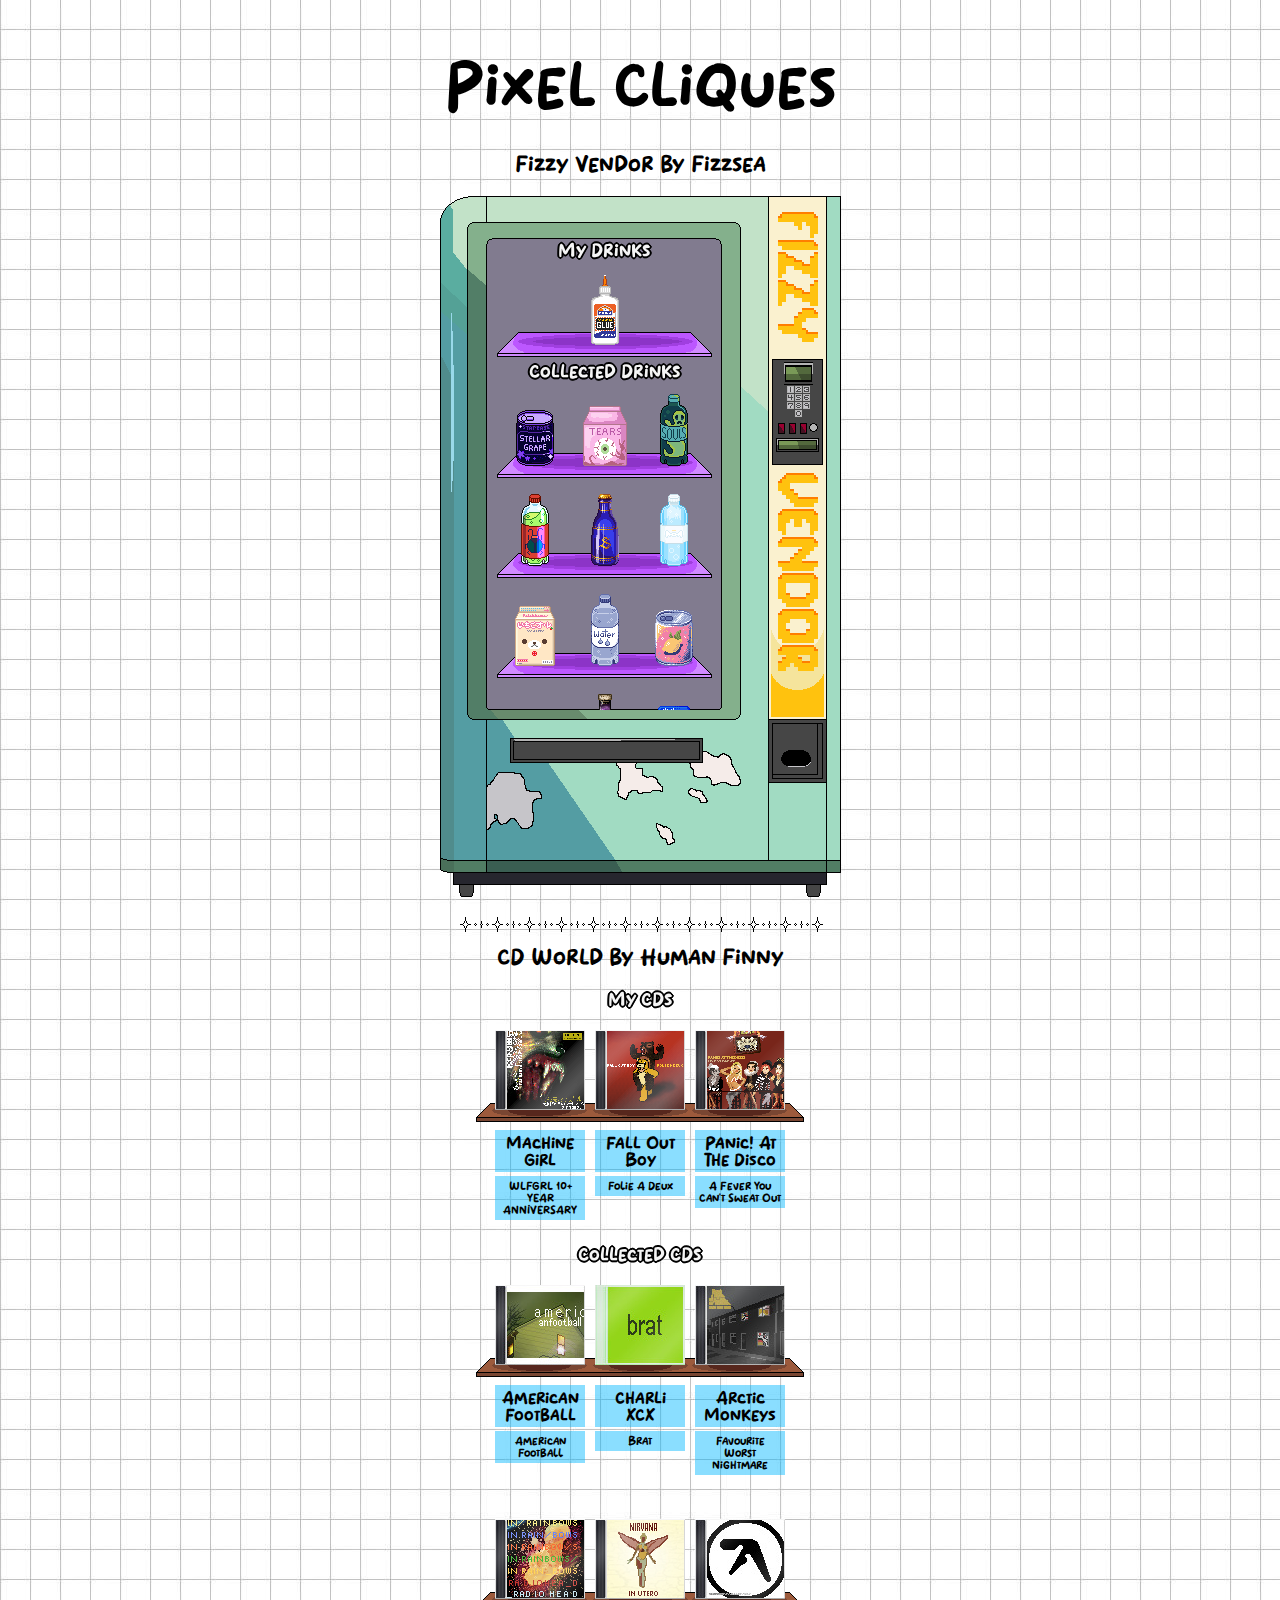
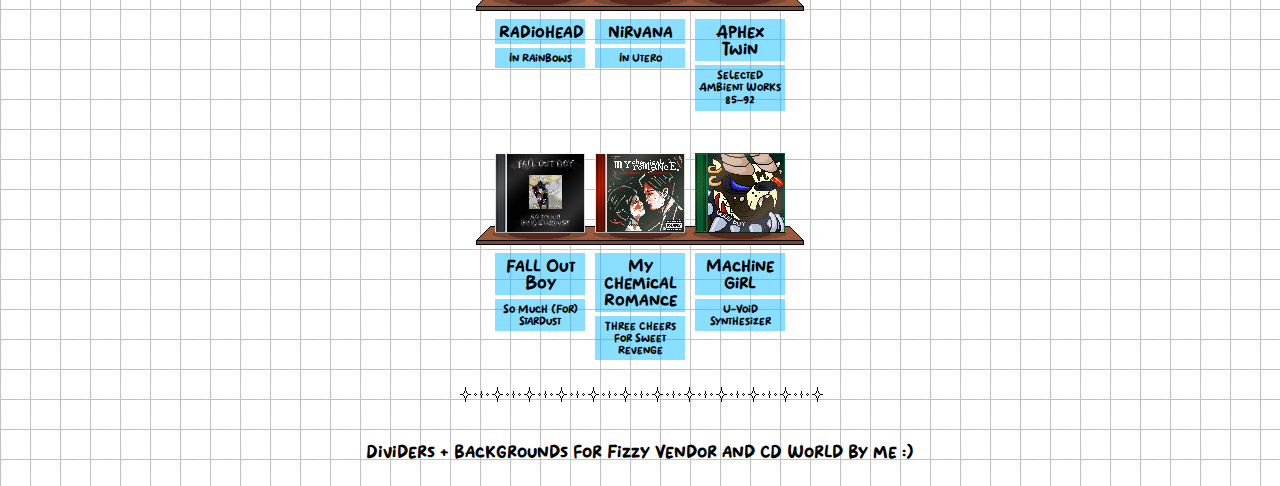
<file: public/pages/cliques.html>
<!DOCTYPE html>
<html lang="en">
    <head>
        <link rel="stylesheet" href="../css/general.css">
        <link rel="stylesheet" href="../css/cliques.css">

        <meta charset="UTF-8">
        <meta name="viewport" content="width=device-width, initial-scale=1.0">
    
        <title>The Bulletin - Cliques</title>
        <link rel="icon" type="image/x-icon" href="../assets/pushpin.gif">
    </head>

    <body>
        <h1>Pixel Cliques</h1>

        <!-- FIZZY -->
        <h2><a href="https://fizzsea.neocities.org/extra/fizzyvendor">Fizzy Vendor</a> by <a href="https://fizzsea.neocities.org/">Fizzsea</a></h2>
        <div class="vendingmachine">
            <div class="vend">
                <h2 class="outline">My Drinks</h2>
                <div class="vendingrow">
                    <a><img class="bottle" src="../assets/cliques/fizzy/kid-koda1.png"></a>
                </div>

                <h2 class="outline">Collected Drinks</h2>
                <div class="vendingrow">
                    <a href="https://starbage.neocities.org/" target="_blank"><img class="bottle" src="../assets/cliques/fizzy/starbage1.gif"></a>
                    <a href="https://ophanimkei.com/" target="_blank"><img class="bottle" src="../assets/cliques/fizzy/ophanimkei3.png"></a>
                    <a href="https://mikaorangeart.neocities.org/" target="_blank"><img class="bottle" src="../assets/cliques/fizzy/mikaorangeart2.png"></a>                
                </div>

                <div class="vendingrow">
                    <a href="https://spiders.neocities.org/" target="_blank"><img class="bottle" src="../assets/cliques/fizzy/buggy.png"></a>
                    <a href="https://solaria.neocities.org/" target="_blank"><img class="bottle" src="../assets/cliques/fizzy/solaria.png"></a>
                    <a href="https://ophanimkei.com/" target="_blank"><img class="bottle" src="../assets/cliques/fizzy/heaven.png"></a>
                </div>
                
                <div class="vendingrow">
                    <a href="https://artwork.neocities.org/" target="_blank"><img class="bottle" src="../assets/cliques/fizzy/artwork1.png"></a>
                    <a href="https://bloopywoopy.neocities.org/" target="_blank"><img class="bottle" src="../assets/cliques/fizzy/bloopywoopy1.png"></a>
                    <a href="https://bloopywoopy.neocities.org/" target="_blank"><img class="bottle" src="../assets/cliques/fizzy/lemon-soda.png"></a>
                </div>

                <div class="vendingrow">
                    <a href="https://butt0n-z.neocities.org/" target="_blank"><img class="bottle" src="../assets/cliques/fizzy/button0z.png"></a>
                    <a href="https://antikrist.lol/" target="_blank"><img class="bottle" src="../assets/cliques/fizzy/antikrist1.png"></a>
                    <a href="https://mitzyrie.neocities.org/" target="_blank"><img class="bottle" src="../assets/cliques/fizzy/mitzyrie1.png"></a>
                </div>

                <div class="vendingrow">
                    <a href="https://pastelhello.com/" target="_blank"><img class="bottle" src="../assets/cliques/fizzy/pastelhello1.png"></a>
                    <a href="https://rabbitnet.neocities.org/" target="_blank"><img class="bottle" src="../assets/cliques/fizzy/rabbitnet.png"></a>
                    <a href="https://fizzsea.neocities.org/" target="_blank"><img class="bottle" src="../assets/cliques/fizzy/fizzsea1.png"></a>
                </div>
            </div>
            
        </div>

        <div class="divider">
            <img src="../assets/cliques/divider.png"><img src="../assets/cliques/divider.png"><img src="../assets/cliques/divider.png"><img src="../assets/cliques/divider.png"><img src="../assets/cliques/divider.png"><img src="../assets/cliques/divider.png"><img src="../assets/cliques/divider.png"><img src="../assets/cliques/divider.png"><img src="../assets/cliques/divider.png"><img src="../assets/cliques/divider.png"><img src="../assets/cliques/divider.png"><img src="../assets/cliques/end.png">
        </div>
        
        <!-- CD -->
        <h2><a href="https://humanfinny.neocities.org/clubs/cd_world/cdworld_home">CD World</a> by <a href="https://humanfinny.neocities.org/">Human Finny</a></h2>
        <h2 class="outline">My CDs</h2>
        <div class="cdrow3x">
            <div class="album">
                <img src="../assets/cliques/cds/wlfgrlpxlcd.png">
                <h3 class="artist">Machine Girl</h3>
                <h3 class="desc"><a href="https://youtu.be/zkfUXYvUu4o?si=zE6hCe2iusLr0hqH" target="_blank">WLFGRL 10+ YEAR ANNIVERSARY</a></h3>
            </div>
            
            <div class="album">
                <img src="../assets/cliques/cds/folieadeuxpxlcd.png">
                <h3 class="artist">Fall Out Boy</h3>
                <h3 class="desc"><a href="https://youtube.com/playlist?list=OLAK5uy_lVNO_ZIBVkbkISz3VP92AhhPXXSHdYkyo&si=1k2HC6f3Im3al7YT" target="_blank">Folie A Deux</a></h3>
            </div>

            <div class="album">
                <img src="../assets/cliques/cds/feverpixelcd.png">
                <h3 class="artist">Panic! At The Disco</h3>
                <h3 class="desc"><a href="https://youtube.com/playlist?list=PLcYIWS2wAj7WEj1wb2I06d7_6rVz2W8Tv&si=0iFJUr_b0zUI5fIx">A Fever You Can't Sweat Out</a></h3>
            </div>
        </div>

        <h2 class="outline">Collected CDs</h2>
        <div class="cdrow3x">
            <div class="album">
                <a href="https://shy.house/" target="_blank"><img src="../assets/cliques/cds/americanfootball.jpg"></a>
                <h3 class="artist">American Football</h3>
                <h3 class="desc"><a href="https://youtube.com/playlist?list=OLAK5uy_mE1-Wb9OUA51_3cUk7LcjIqlbkUuqlV4Y&si=fzOUY9FKZmRIOJ0L" target="_blank">American Football</a></h3>
            </div>

            <div class="album">
                <a href="https://armxnd.neocities.org/" target="_blank"><img src="../assets/cliques/cds/brat.jpg"></a>
                <h3 class="artist">Charli XCX</h3>
                <h3 class="desc"><a href="https://youtube.com/playlist?list=PLsiiNfmWVgnmemtL64pU3eXP3It4jNplw&si=nNoArt8W2naYyilI" target="_blank">Brat</a></h3>
            </div>

            <div class="album">
                <a href="https://sclptures.neocities.org/" target="_blank"><img src="../assets/cliques/cds/favoriteworstnightmare.jpg"></a>
                <h3 class="artist">Arctic Monkeys</h3>
                <h3 class="desc"><a href="https://youtube.com/playlist?list=OLAK5uy_nfZ17klf8vLzhRMfLlj4aeatoR2ilY6mI&si=KCjjAhFrv9t2caAO" target="_blank">Favourite Worst Nightmare</a></h3>
            </div>
        </div>
        
        <div class="cdrow3x">
            <div class="album">
                <a href="https://getcubed.neocities.org/" target="_blank"><img src="../assets/cliques/cds/inrainbows.png"></a>
                <h3 class="artist">Radiohead</h3>
                <h3 class="desc"><a href="https://youtube.com/playlist?list=PLpuAQIiG6Znp_SRcaF-mJ8q1ef-7yeHtO&si=Ntk97XYdT1qRBkKU" target="_blank">In Rainbows</a></h3>
            </div>
            
            <div class="album">
                <a href="https://kurt.starburned.org/" target="_blank"><img src="../assets/cliques/cds/inutero.png"></a>
                <h3 class="artist">Nirvana</h3>
                <h3 class="desc"><a href="https://youtube.com/playlist?list=OLAK5uy_mjIISi65ovtKH354CMEnPtSbktEi-ZCRw&si=oYJYt_IYdgj4kl1r" target="_blank">In Utero</a></h3>
            </div>

            <div class="album">
                <a href="https://shy.house/" target="_blank"><img src="../assets/cliques/cds/selectedambientworks.jpg"></a>
                <h3 class="artist">Aphex Twin</h3>
                <h3 class="desc"><a href="https://youtube.com/playlist?list=OLAK5uy_luEur9V6VWGm0oMYWJlNgRHlsvEOaAHww&si=Nh27NVjA2VFEAU43" target="_blank">Selected Ambient Works 85–92</a></h3>
            </div>
        </div>

        <div class="cdrow3x">
            <div class="album">
                <a href="https://wynterskieslife.neocities.org/" target="_blank"><img src="../assets/cliques/cds/stardust.jpg"></a>
                <h3 class="artist">Fall Out Boy</h3>
                <h3 class="desc"><a href="https://youtube.com/playlist?list=OLAK5uy_lUG4n-L0O9lHIlFQqIAnkhKQUCtGYo8Sw&si=tsa_H6pe31GxLczr" target="_blank">So Much (For) Stardust</a></h3>
            </div>

            <div class="album">
                <a href="ttaxyy.neocities.org" target="_blank"><img src="../assets/cliques/cds/threecheers.jpg"></a>
                <h3 class="artist">My Chemical Romance</h3>
                <h3 class="desc"><a href="https://youtube.com/playlist?list=OLAK5uy_mfLCgPM8m2vNx8o5G9_9YDZ4MHifSvvLw&si=ovaVxaPCUwQvq2Aw" target="_blank">Three Cheers for Sweet Revenge</a></h3>
            </div>

            <div class="album">
                <a href="soapfriendo.neocities.org" target="_blank"><img src="../assets/cliques/cds/uvoid.jpg"></a>
                <h3 class="artist">Machine Girl</h3>
                <h3 class="desc"><a href="https://youtube.com/playlist?list=OLAK5uy_mdeNk5SXcZoVkRiC-KDHnsY-Rv97A76uI&si=uFzhMwLOA00XwkQI" target="_blank">U-Void Synthesizer</a></h3>
            </div>
        </div>

        <div class="divider">
            <img src="../assets/cliques/divider.png"><img src="../assets/cliques/divider.png"><img src="../assets/cliques/divider.png"><img src="../assets/cliques/divider.png"><img src="../assets/cliques/divider.png"><img src="../assets/cliques/divider.png"><img src="../assets/cliques/divider.png"><img src="../assets/cliques/divider.png"><img src="../assets/cliques/divider.png"><img src="../assets/cliques/divider.png"><img src="../assets/cliques/divider.png"><img src="../assets/cliques/end.png">
        </div>
        <h3>Dividers + backgrounds for Fizzy Vendor and CD World by me :)</h3>
    </body>
</html>
</file>
<file: css/general.css>
* {
    box-sizing: border-box;
    cursor: url(/assets/cursors/NormalSelect.cur), auto;

    /* outline: 1px solid red !important;
    background-color: rgba(255, 0, 0, 0.1) !important; */
}
a:link, a:visited {
    color: #000000;
    text-decoration: none;
}

a:hover, a:active {
    color: #8000ff;
    text-decoration: none;
}

a:hover, a:active, a img:hover, a span:hover {
    cursor: url(/assets/cursors/AlternateSelect.cur), pointer;
}

p, td, li {
    cursor: url(/assets/cursors/TextSelect.cur), text;
}

.draggable:hover {
    cursor: url(/assets/cursors/Move.cur), move;
}

@font-face {
    font-family:Susu-Jahe;src:url(/assets/fonts/Susu-Jahe.ttf)
}

@font-face {
    font-family:OLDSH;src:url(/assets/fonts/OLDSH___.TTF)
}
</file>
<file: css/index.css>
body {
    display: flex;
    flex-direction: column;
    align-items: center;
    justify-content: center;
    overflow-x: hidden;
    overflow-y: scroll;
    background-image: url(/assets/backgrounds/blue.jpg);
    background-repeat: no-repeat;
    background-size: cover;
    background-attachment: fixed;
    background-position: 50% 50%;
    font-family: "Susu-Jahe",fallback,sans-serif;
}

h1 {
    font-size: 86px;
}

h2 {
    font-size: 34px;
}

p {
    font-family: "OLDSH",fallback,'Times New Roman', Times, serif;
}

h2, p {
    margin-top: 0px;
}

.paper{
    display: flex;
    flex-direction: column;
    justify-content: center;
    align-items: center;
}

.papertxt {
    width: 400px;
    height: 650px;
    position: absolute;
    text-align: center;
    z-index: 2;
    margin-left: 10px;
}

.hey {
    display: flex;
    flex-direction: row;
    align-items: center;
    justify-content: center;
    height: 140px;
}

.enter {
    margin-top: 74px;
}

.pinkred {
    width: 140px;
    height: 140px;
}

.blueyellow {
    width: 160px;
    height: 160px;
}

.yellow {
    position: absolute;
    transform: translate(-200px, -245px);
    width: 400px;
    height: 275px;
    z-index: -1;
}
</file>
<file: css/blog.css>
@font-face {
    font-family:Chomsky;src: url(/assets/fonts/Chomsky.otf);
}

body {
  display: block;
  margin: 0 auto;
  background-image: url(/assets/backgrounds/bluepaper.jpg);
  background-repeat: no-repeat;
  background-size: cover;
  background-attachment: fixed;
  background-position: 50% 50%;
}

.paper-stack {
  display: block;
  margin: 0 auto;
  padding: 50px;
  width: 1366px;
  height: 800px;
}

.image-container-paper {
  position: absolute;
  width: 1300px;
  height: 765px;
  background: rgb(233, 233, 233);
  box-sizing: border-box;
}

.image-container-paper-behind1 {
  position: absolute;
  width: 1300px;
  height: 750px;
  background: rgb(211, 211, 211);
  box-sizing: border-box;
  transform: rotate(3deg);
  z-index: -1;
}

.image-container-paper-behind2 {
  position: absolute;
  width: 1300px;
  height: 750px;
  background: rgb(177, 177, 177);
  box-sizing: border-box;
  transform: rotate(5deg);
  z-index: -2;
}

.paper-header {
  font-size: 40px;
  text-align: center;
  transform: translate(0%, -200px);
}

.header-banner {
  font-size: 25px;
  text-align: center;
  background:rgb(29, 29, 29);
  width: 98%;
  margin: auto;
}

h1 {
  font-family:"Chomsky",fallback,'Times New Roman', Times, serif;
  letter-spacing: 3px;
  font-weight: normal;
  transform: translate(0px, 50px)
}

h3, h2, h5, p, li {
  font-family:"OLDSH",fallback,'Times New Roman', Times, serif;
}

h3 {
  color:rgb(177, 177, 177);
}

.card-container {
  display: flex;
  flex-direction: column;
  position: absolute;
  inset: 0px;
  width: 1300px;
  height: 555px;
  top: 20%;
  margin: auto;
  font-size: 20px;
  text-align: left;
  overflow-y: scroll;
}

.card {
  padding: 20px;
  margin-top: 20px;
  margin: auto;
  padding: 5px;
  border-bottom: .188em dotted;
  width: 95%;
}

.endimage, .image-body {
  display: flex;
  justify-content: center;
}

img {
  padding: 5px;
}
</file>
<file: css/cliques.css>
body {
	display: flex;
	flex-direction: column;
	justify-content: center;
	align-items: center;
	background-image: url(/assets/backgrounds/grid.jpg);
	font-family: "Susu-Jahe",fallback,sans-serif;
}

h1 {
	font-size: 68px;
}

h2 {
	margin-top: -8px;
}

h3 {
	text-align: center;
}

.divider {
	margin: 20px;
}

.outline {
	margin: 1px;
	font-size: 20px;
	text-align: center;
	color: whitesmoke;
	filter: drop-shadow(1px 1px 0 black) 
		drop-shadow(-1px 1px 0 black)
		drop-shadow(1px -1px 0 black)
		drop-shadow(-1px -1px 0 black);
}

/* FIZZY */

.vendingmachine {
	width: 401px;
	height: 701px;
	background-image: url(/assets/cliques/fizzy/machine.png);
}

.vend {
	margin-top: 44px;
	margin-left: 50px;
	height: 470px;
	width: 230px;
	overflow-y: scroll;
	overflow-x: hidden;
}

.vendingrow {
	display: flex;
	justify-content: space-evenly;
	height: 100px;
	width: 230px;
	background-image: url(/assets/cliques/fizzy/shelf.png);
	background-repeat: no-repeat;
	background-position: bottom;
}

.bottle {
	margin-top: 10px;
}

/* CD */

.cdrow1x {
	background-image: url(/assets/cliques/cds/albumshelf1x.png);
}

.cdrow2x {
	background-image: url(/assets/cliques/cds/albumshelf2x.png);
}

.cdrow3x{
	background-image: url(/assets/cliques/cds/albumshelf3x.png);
}

.cdrow1x, .cdrow2x, .cdrow3x {
	display: flex;
	justify-content: space-evenly;
	height: 104px;
	width: 330px;
	margin: 10px;
	margin-bottom: 120px;
	padding: 10px;
	background-repeat: no-repeat;
	background-position: bottom;
}

.album {
	width: 90px;
}

.album img {
	height: 80px;
}

.desc {
	margin-top: -14px;
	font-size: 12px;
}

.artist {
	font-size: 18px;
	margin-top: 18px;
}

.desc, .artist {
	background-color: rgba(0, 183, 255, 0.459);
	padding: 4px;
}
</file>
<file: css/shrines.css>
body {
    display: grid;
    place-items: center;
    max-height: 100vh;
    margin: 0;
    padding: 0;
    background-image: url(/assets/backgrounds/wallpaper.jpg);
    background-attachment: fixed;
    background-position: 50% 50%;
    font-family:"Susu-Jahe",fallback,sans-serif;
}

.shrine {
    display: flex;
    flex-direction: column;
    align-items: center;
}

h1 {
    font-size: 100px;
}

p, button {
    font-family: "OLDSH",fallback,'Times New Roman', Times, serif;
}

.row {
    display: flex;
    flex-direction: row;
    justify-content: space-evenly;
}

.title {
    padding: 0px 10px 10px 10px;
}

.title img {
    width: 200px;
}

.shelf {
    z-index: -1;
    transform: translateY(95%);
}

.shelf img {
    margin-top: -15%;
    width:1500px;
    height: 300px;
}

.imghvr {
    width: fit-content;
    height: fit-content;
    display: flex;
    align-items: center;
    position: relative;
}

.imghvr span {
    opacity: 0;
    position: absolute;
    z-index: 9;
}

.imghvr:hover span, .imghvr:focus span {
    opacity: 1;
}

/* POPUP */

.overlay {
    display: none;
    position: fixed;
    top: 0; left: 0;
    width: 100%; height: 100%;
    background: rgba(0,0,0,0.6);
    justify-content: center;
    align-items: center;
    z-index: 10;
}

.popup {
    background: #fff;
    padding: 20px;
    border-radius: 12px;
    text-align: center;
    width: 300px;
    box-shadow: 0 4px 12px rgba(0,0,0,0.3);
}

.popup h2 {
    margin-top: 0;
}

.popup button {
    margin: 10px;
    padding: 10px 20px;
    border: none;
    border-radius: 8px;
}

.accept {
    background-color: #4CAF50;
    color: white;
}

.reject {
    background-color: #f44336;
    color: white;
}
</file>
<file: css/sitemap.css>
@font-face {
    font-family:Chalkiez-Regular; src:url(/assets/fonts/Chalkiez-Regular.ttf)
}

body {
    display: block;
    flex-direction: column;
    align-items: center;
    max-height: 100vh;
    overflow: scroll;
    margin: 0;
    padding: 0;
    background-image: url(/assets/backgrounds/chalkboard.jpg);
    background-repeat: no-repeat;
    background-size: cover;
    background-attachment: fixed;
    background-position: 50% 50%;
    font-size: 20px;
    font-family: "Chalkiez-Regular", fallback, 'Courier New', Courier, monospace;
    color: white;
}

a:visited, a:active, a:link {
    color: #ffffff;
    text-decoration: none
}

a:hover {
    color: #ffffff;
    text-decoration: underline;
}

.container {
    width: 1366px;
    margin-top: 30px;
    display: grid;
    grid-template-columns: 1fr 2fr 1fr;
}

.list {
    display: flex;
    flex-direction: column;
    grid-area: 1/2/2/3;
}

.left {
    grid-area: 1/1/2/1;
}

.right {
    grid-area: 1/3/2/4;
}

h1 {
    text-align: center;
    font-size: 68px;
}

h3 {
    margin-bottom: -10px;
}

ul {
    width: 100%;
    display: inline-flex;
    flex-direction: column;
    list-style: none;
    margin-left: 0;
    padding-left: 0;
    color: white;
    font-family: "Chalkiez-Regular", fallback, 'Courier New', Courier, monospace;
}

#lvl0 {
    margin-left: 52px;
    list-style-type: "|";
}

#lvl0-1 {
    list-style-type: "|                      |";
    margin-left: 174px;    
}

#lvl1 {
    margin-left: 148px;
    list-style-type: "|-------◌";
}

#lvl2 {
    list-style-type: "|                      |-------◌";
    margin-left: 270px;    
}

#lvl3 {
    list-style-type: "|                      |                      |-------◌";
    margin-left: 392px;
}

li {
    padding-left: 1em;
    margin-bottom: 3px;
    text-indent: -1em;
    white-space: nowrap;
}

.circle, .star, .arrow, .crosshatch, .flash, .loops, .randomscribble, .thickscribble, .spiralscribble, .thinscribble, .vertscribble {
    position: absolute;
}

.circle {
    transform: rotate(15deg) translate(155px, -55px);
}

.star {
    transform: rotate(10deg) translate(40px, 260px);
}

.arrow {
    transform:  translate(170px, 150px)
}

.crosshatch {
    transform: translate(120px, 460px)
}

.flash {
    transform: translate(50px, 10px)
}

.loops {
    transform: rotate(29deg) translate(320px, 650px)
}

.randomscribble {
    transform: rotate(-20deg) translate(-50px, 150px)
}

.spiralscribble {
    transform: translate(-250px, 400px)
}

.thickscribble {
    transform: rotate(100deg) translate(575px, -200px)
}

.thinscribble {
    transform: translate(-10px, 850px)
}

.vertscribble {
    transform: rotate(50deg) translate(-50px, 100px)
}
</file>
<file: public/css/general.css>
* {
    box-sizing: border-box;
    cursor: url(../assets/cursors/NormalSelect.cur), auto;

    /* outline: 1px solid red !important;
    background-color: rgba(255, 0, 0, 0.1) !important; */
}
a:link, a:visited {
    color: #000000;
    text-decoration: none;
}

a:hover, a:active {
    color: #8000ff;
    text-decoration: none;
}

a:hover, a:active, a img:hover, a span:hover, button:hover {
    cursor: url(../assets/cursors/AlternateSelect.cur), pointer;
}

p, td, li {
    cursor: url(../assets/cursors/TextSelect.cur), text;
}

.draggable:hover {
    cursor: url(../assets/cursors/Move.cur), move;
}

@font-face {
    font-family:Susu-Jahe;src:url(../assets/fonts/Susu-Jahe.ttf)
}

@font-face {
    font-family:OLDSH;src:url(../assets/fonts/OLDSH___.TTF)
}
</file>
<file: public/css/cliques.css>
body {
	display: flex;
	flex-direction: column;
	justify-content: center;
	align-items: center;
	background-image: url(../assets/backgrounds/grid.jpg);
	font-family: "Susu-Jahe",fallback,sans-serif;
}

h1 {
	font-size: 68px;
}

h2 {
	margin-top: -8px;
}

h3 {
	text-align: center;
}

.divider {
	margin: 20px;
}

.outline {
	margin: 1px;
	font-size: 20px;
	text-align: center;
	color: whitesmoke;
	filter: drop-shadow(1px 1px 0 black) 
		drop-shadow(-1px 1px 0 black)
		drop-shadow(1px -1px 0 black)
		drop-shadow(-1px -1px 0 black);
}

/* FIZZY */

.vendingmachine {
	width: 401px;
	height: 701px;
	background-image: url(../assets/cliques/fizzy/machine.png);
}

.vend {
	margin-top: 44px;
	margin-left: 50px;
	height: 470px;
	width: 230px;
	overflow-y: scroll;
	overflow-x: hidden;
}

.vendingrow {
	display: flex;
	justify-content: space-evenly;
	height: 100px;
	width: 230px;
	background-image: url(../assets/cliques/fizzy/shelf.png);
	background-repeat: no-repeat;
	background-position: bottom;
}

.bottle {
	margin-top: 10px;
}

/* CD */

.cdrow1x {
	background-image: url(../assets/cliques/cds/albumshelf1x.png);
}

.cdrow2x {
	background-image: url(../assets/cliques/cds/albumshelf2x.png);
}

.cdrow3x{
	background-image: url(../assets/cliques/cds/albumshelf3x.png);
}

.cdrow1x, .cdrow2x, .cdrow3x {
	display: flex;
	justify-content: space-evenly;
	height: 104px;
	width: 330px;
	margin: 10px;
	margin-bottom: 120px;
	padding: 10px;
	background-repeat: no-repeat;
	background-position: bottom;
}

.album {
	width: 90px;
}

.album img {
	height: 80px;
}

.desc {
	margin-top: -14px;
	font-size: 12px;
}

.artist {
	font-size: 18px;
	margin-top: 18px;
}

.desc, .artist {
	background-color: rgba(0, 183, 255, 0.459);
	padding: 4px;
}
</file>
